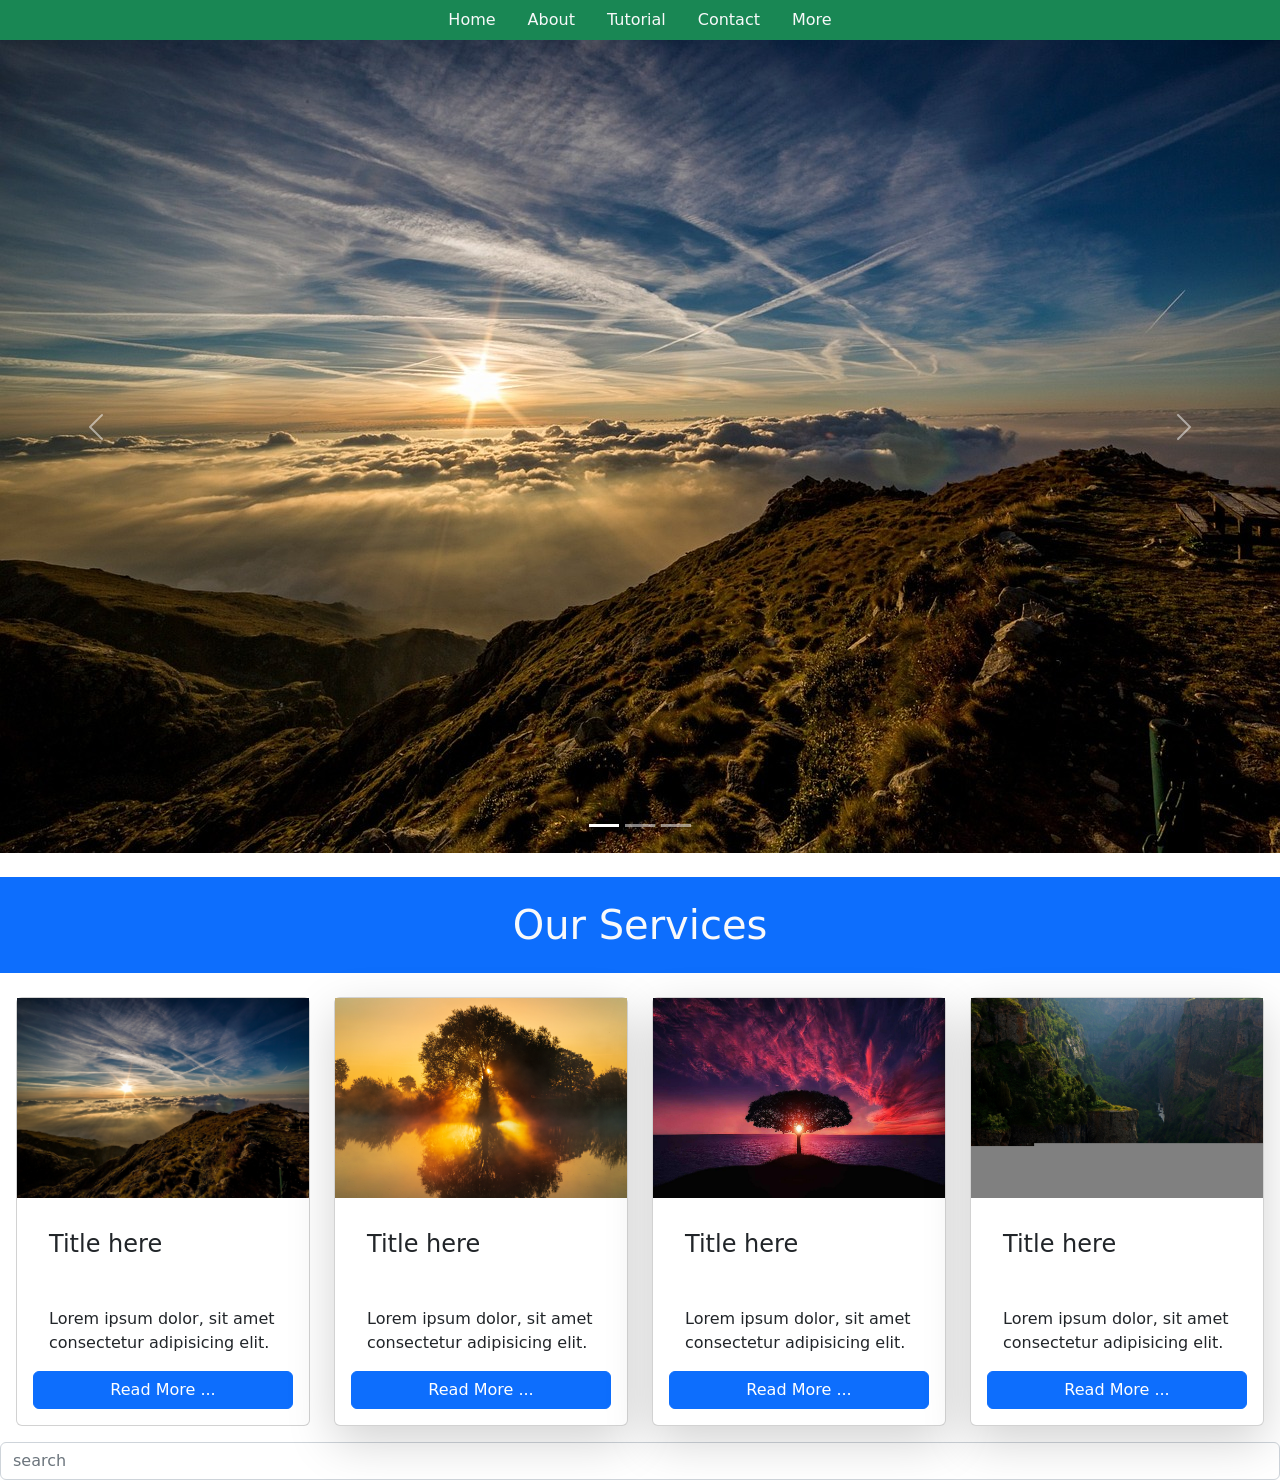
<file: WebTech-HTML-CSS-Bootstrap/TinyWebsite1/index.html>
<!DOCTYPE html>
<html lang="en">
<head>
    <meta charset="UTF-8">
    <meta http-equiv="X-UA-Compatible" content="IE=edge">
    <meta name="viewport" content="width=device-width, initial-scale=1.0">
    <title>Bootstrap 5</title>

    <link rel="stylesheet" href="css/bootstrap.min.css">
    <link rel="stylesheet" href="css/bootstrap-utilities.min.css">
    <link rel="stylesheet" href="css/style.css">
</head>
<body>
    <div>
        <ul class="nav bg-success justify-content-center fixed-top">
            <li class="nav-item"><a class="nav-link text-light" href="#">Home</a></li>
            <li class="nav-item"><a class="nav-link text-light" href="#">About</a></li>
            <li class="nav-item"><a class="nav-link text-light" href="#">Tutorial</a></li>
            <li class="nav-item"><a class="nav-link text-light" href="#">Contact</a></li>
            <li class="nav-item"><a class="nav-link text-light" href="#">More</a></li>
        </ul>
        <div class="cover">    

            
            <!-- Carousel -->
<div id="demo" class="carousel slide" data-bs-ride="carousel">

    <!-- Indicators/dots -->
    <div class="carousel-indicators">
      <button type="button" data-bs-target="#demo" data-bs-slide-to="0" class="active"></button>
      <button type="button" data-bs-target="#demo" data-bs-slide-to="1"></button>
      <button type="button" data-bs-target="#demo" data-bs-slide-to="2"></button>
    </div>
  
    <!-- The slideshow/carousel -->
    <div class="carousel-inner">
      <div class="carousel-item active">
        <img src="img/1.jpg" alt="Los Angeles" class="d-block w-100">
      </div>
      <div class="carousel-item">
        <img src="img/2.jpg" alt="Chicago" class="d-block w-100">
      </div>
      <div class="carousel-item">
        <img src="img/3.jpg" alt="New York" class="d-block w-100">
      </div>
    </div>
  
    <!-- Left and right controls/icons -->
    <button class="carousel-control-prev" type="button" data-bs-target="#demo" data-bs-slide="prev">
      <span class="carousel-control-prev-icon"></span>
    </button>
    <button class="carousel-control-next" type="button" data-bs-target="#demo" data-bs-slide="next">
      <span class="carousel-control-next-icon"></span>
    </button>
  </div>
        </div>
<h1 class="p-4 mt-4 text-light bg-primary text-center">Our Services</h1>

        <div class="row p-3">
            <div class="col-md-3">
                <div class="card ">
                    <div class="card-img-top">
                        <img src="img/1.jpg" height="300px" class="img-fluid" alt="">
                        <div class="card-body">
                            <div class="card-title p-3"><h4>Title here</h4></div>
                                <div class="card-text p-3">
                                    Lorem ipsum dolor, sit amet consectetur adipisicing elit. 
                                </div>
    
                                <div class="d-grid">
                                    <button type="button" class="btn btn-primary btn-block">Read More ... </button>
                                  </div>
                        </div>
                    </div>
                </div>
    
            </div>
            <div class="col-md-3">
                <div class="card shadow-lg">
                    <div class="card-img-top">
                        <img src="img/2.jpg"  class="img-fluid" alt="">
                        <div class="card-body">
                            <div class="card-title p-3"><h4>Title here</h1></div>
                                <div class="card-text p-3">
                                    Lorem ipsum dolor, sit amet consectetur adipisicing elit.
                                </div>
    
                                <div class="d-grid">
                                    <button type="button" class="btn btn-primary btn-block">Read More ... </button>
                                  </div>
                        </div>
                    </div>
                </div>
            </div>
            <div class="col-md-3">
                <div class="card shadow-lg">
                    <div class="card-img-top">
                        <img src="img/3.jpg"  class="img-fluid" alt="">
                        <div class="card-body">
                            <div class="card-title p-3"><h4>Title here</h1></div>
                                <div class="card-text p-3">
                                    Lorem ipsum dolor, sit amet consectetur adipisicing elit. 
                                </div>
    
                                <div class="d-grid">
                                    <button type="button" class="btn btn-primary btn-block">Read More ... </button>
                                  </div>
                        </div>
                    </div>
                </div>
            </div>
            <div class="col-md-3">
                <div class="card shadow-lg">
                    <div class="card-img-top">
                        <img src="img/4.jpg" class="img-fluid" alt="">
                        <div class="card-body">
                            <div class="card-title p-3"><h4>Title here</h1></div>
                                <div class="card-text p-3">
                                    Lorem ipsum dolor, sit amet consectetur adipisicing elit. 
                                </div>
    
                                <div class="d-grid">
                                    <button type="button" class="btn btn-primary btn-block">Read More ... </button>
                                  </div>
                        </div>
                    </div>
                </div>
            </div>
        </div>
        </div>
    </div>
    
    <input type="text" class="form-control" placeholder="search">
    <script src="js/bootstrap.min.js"></script>
</body>
</html>
</file>
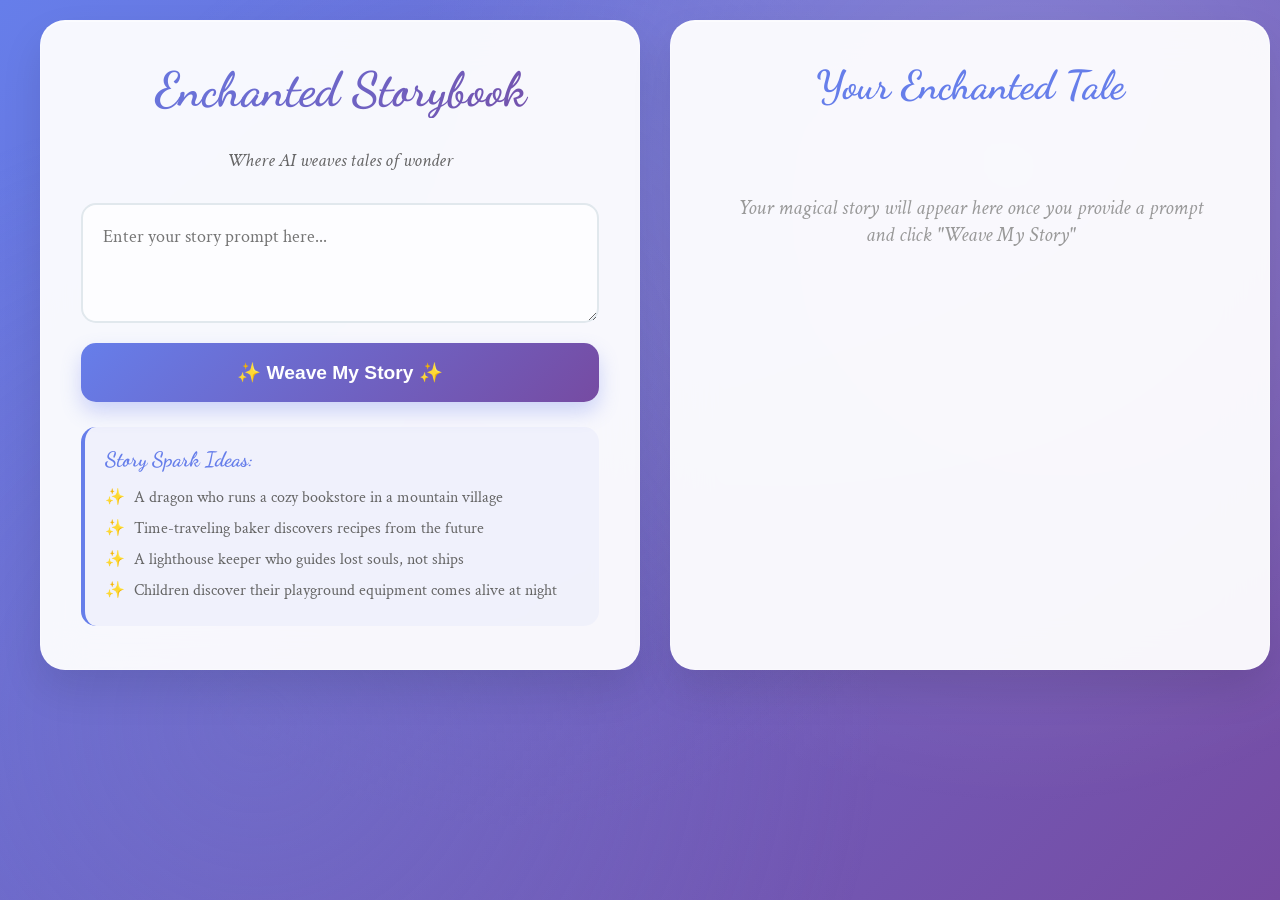
<file: AI_Storybook/AIStorybook.html>
<!DOCTYPE html>
<html lang="en">
<head>
  <meta charset="UTF-8" />
  <meta name="viewport" content="width=device-width, initial-scale=1.0"/>
  <title>Enchanted Storybook AI</title>
  <style>
    @import url('https://fonts.googleapis.com/css2?family=Crimson+Text:ital,wght@0,400;0,600;1,400&family=Dancing+Script:wght@400;700&display=swap');

    * { margin: 0; padding: 0; box-sizing: border-box; }

    body {
      font-family: 'Crimson Text', serif, Georgia, Times, "Times New Roman";
      background: linear-gradient(135deg, #667eea 0%, #764ba2 100%);
      min-height: 100vh;
      padding: 20px;
      overflow-x: hidden;
    }

    .magical-bg {
      position: fixed;
      top: 0; left: 0;
      width: 100%; height: 100%;
      background:
        radial-gradient(circle at 20% 80%, rgba(120, 119, 198, 0.3) 0%, transparent 50%),
        radial-gradient(circle at 80% 20%, rgba(255, 255, 255, 0.2) 0%, transparent 50%),
        radial-gradient(circle at 40% 40%, rgba(120, 119, 198, 0.2) 0%, transparent 50%);
      animation: float 20s ease-in-out infinite;
      pointer-events: none;
      z-index: -1;
    }

    @keyframes float {
      0%, 100% { transform: translateY(0px) rotate(0deg); }
      33% { transform: translateY(-20px) rotate(1deg); }
      66% { transform: translateY(-10px) rotate(-1deg); }
    }

    .container {
      max-width: 1200px;
      margin: 0 auto;
      display: grid;
      grid-template-columns: 1fr 1fr;
      gap: 30px;
      align-items: stretch;
    }

    @media (max-width: 768px) {
      .container { grid-template-columns: 1fr; gap: 20px; }
    }

    .input-section, .story-section {
      background: rgba(255, 255, 255, 0.95);
      backdrop-filter: blur(20px);
      border-radius: 25px;
      padding: 40px;
      width: 600px;
      height: 650px;
      box-shadow:
        0 20px 40px rgba(0, 0, 0, 0.1),
        inset 0 1px 0 rgba(255, 255, 255, 0.6);
      border: 1px solid rgba(255, 255, 255, 0.3);
      transition: all 0.3s ease;
      display: flex;
      flex-direction: column;
    }

    .input-section:hover, .story-section:hover {
      transform: translateY(-5px);
      box-shadow:
        0 25px 50px rgba(0, 0, 0, 0.15),
        inset 0 1px 0 rgba(255, 255, 255, 0.6);
    }

    .title {
      font-family: 'Dancing Script', cursive;
      font-size: 3rem;
      text-align: center;
      margin-bottom: 30px;
      background: linear-gradient(135deg, #667eea, #764ba2);
      background-clip: text;
      -webkit-background-clip: text;
      -webkit-text-fill-color: transparent;
    }

    .subtitle {
      font-size: 1.2rem;
      color: #666;
      text-align: center;
      margin-bottom: 30px;
      font-style: italic;
    }

    .prompt-input {
      width: 100%;
      padding: 20px;
      border: 2px solid #e1e8ed;
      border-radius: 15px;
      font-size: 1.1rem;
      font-family: 'Crimson Text', serif;
      background: rgba(255, 255, 255, 0.8);
      min-height: 120px;
      resize: vertical;
      color: #333;
      transition: all 0.3s ease;
    }

    .prompt-input:focus {
      outline: none;
      border-color: #667eea;
      box-shadow: 0 0 0 4px rgba(102, 126, 234, 0.1);
      background: rgba(255, 255, 255, 1);
    }

    .generate-btn {
      width: 100%;
      padding: 18px;
      margin-top: 20px;
      background: linear-gradient(135deg, #667eea 0%, #764ba2 100%);
      color: white;
      border: none;
      border-radius: 15px;
      font-size: 1.2rem;
      font-weight: 600;
      cursor: pointer;
      transition: all 0.3s ease;
      box-shadow: 0 10px 20px rgba(102, 126, 234, 0.3);
      position: relative;
      overflow: hidden;
    }

    .generate-btn:hover {
      transform: translateY(-2px);
      box-shadow: 0 15px 30px rgba(102, 126, 234, 0.4);
    }

    .generate-btn:disabled { opacity: 0.7; cursor: not-allowed; }

    .story-header {
      font-family: 'Dancing Script', cursive;
      font-size: 2.5rem;
      color: #667eea;
      text-align: center;
      margin-bottom: 25px;
    }

    .story-pages { 
      flex: 1; 
      display: flex; 
      width: 100%; 
      height: 500px; 
      overflow: hidden; 
      position: relative;
      perspective: 1000px;
    }
    .story-page { 
      width: 100%; 
      height: 100%; 
      overflow: hidden;
      padding: 20px; 
      box-sizing: border-box;
      cursor: pointer;
      transition: transform 0.8s ease-in-out;
      position: relative;
      transform-style: preserve-3d;
      backface-visibility: hidden;
      word-break: break-word; /* Add this line */
    }
    
    .story-page:hover {
      background: rgba(102, 126, 234, 0.02);
    }
    
    .story-page.flipping-forward {
      animation: flipForward 0.8s ease-in-out;
    }
    
    .story-page.flipping-backward {
      animation: flipBackward 0.8s ease-in-out;
    }
    
    @keyframes flipForward {
      0% { transform: rotateY(0deg); }
      50% { transform: rotateY(-90deg); }
      100% { transform: rotateY(0deg); }
    }
    
    @keyframes flipBackward {
      0% { transform: rotateY(0deg); }
      50% { transform: rotateY(90deg); }
      100% { transform: rotateY(0deg); }
    }
    
    .story-page::after {
      content: var(--click-hint, "Click → | Right-click ←");
      position: absolute;
      bottom: 10px;
      right: 15px;
      font-size: 0.8rem;
      color: #667eea;
      opacity: 0.7;
      font-style: italic;
      transition: opacity 0.3s ease;
    }
    
    .story-page:hover::after {
      opacity: 1;
    }
    
    .story-page.last-page {
      cursor: default;
    }
    
    .story-page.last-page:hover {
      transform: none;
      background: none;
    }
    
    .story-page.last-page::after {
      content: "The End | Right-click ←";
      color: #764ba2;
      font-weight: 600;
    }
    
    .story-page.first-page::after {
      content: "Click → to begin";
      color: #667eea;
    }

    .story-page p { font-size: 1.2rem; line-height: 1.8; margin-bottom: 1rem; text-align: justify; color:#333; }
    .story-page p:first-child::first-letter {
      font-size: 4rem;
      font-family: 'Dancing Script', cursive;
      float: left; margin: 0 8px 0 0; color: #667eea;
    }

    .story-placeholder {
      color: #999; font-style: italic; text-align: center;
      padding: 60px 20px; font-size: 1.3rem;
    }

    .pagination-controls {
      display: flex;
      justify-content: center;
      align-items: center;
      margin-top: 0;
      gap: 15px;
      position: absolute;
      bottom: 30px;
      left: 0;
      width: 100%;
      z-index: 2;
      pointer-events: none;
    }
    .story-section {
      position: relative;
    }
    .pagination-controls span {
      pointer-events: auto;
      background: rgba(255,255,255,0.85);
      padding: 6px 18px;
      border-radius: 10px;
      box-shadow: 0 2px 8px rgba(102,126,234,0.08);
    }

    .page-btn {
      padding: 10px 18px;
      background: linear-gradient(135deg, #667eea 0%, #764ba2 100%);
      color: white; border: none; border-radius: 10px;
      font-size: 1rem; cursor: pointer;
      transition: all 0.3s ease;
      box-shadow: 0 6px 15px rgba(102, 126, 234, 0.3);
    }

    .page-btn:hover { transform: translateY(-2px); }
    .page-btn:disabled { opacity: 0.6; cursor: not-allowed; transform:none; }

    .prompt-examples {
      margin-top: 25px;
      padding: 20px;
      background: rgba(102, 126, 234, 0.05);
      border-radius: 15px;
      border-left: 4px solid #667eea;
    }

    .prompt-examples h4 {
      color: #667eea;
      margin-bottom: 10px;
      font-family: 'Dancing Script', cursive;
      font-size: 1.3rem;
    }

    .prompt-examples li {
      list-style: none;
      padding: 5px 0;
      color: #666;
      cursor: pointer;
    }

    .prompt-examples li:hover { color: #667eea; }
    .prompt-examples li::before { content: "✨ "; margin-right: 5px; }

    .error-message {
      background: rgba(255, 107, 107, 0.1);
      color: #ff6b6b;
      padding: 15px;
      border-radius: 10px;
      margin-top: 15px;
      border-left: 4px solid #ff6b6b;
    }
  </style>
</head>
<body>
  <div class="magical-bg"></div>

  <div class="container">
    <div class="input-section">
      <h1 class="title">Enchanted Storybook</h1>
      <p class="subtitle">Where AI weaves tales of wonder</p>

      <textarea id="promptInput" class="prompt-input"
        placeholder="Enter your story prompt here..."></textarea>

      <button id="generateBtn" class="generate-btn">✨ Weave My Story ✨</button>
      <div id="errorMessage"></div>

      <div class="prompt-examples">
        <h4>Story Spark Ideas:</h4>
        <ul>
          <li tabindex="0" onclick="fillPrompt('A dragon who runs a cozy bookstore in a mountain village')" onkeypress="if(event.key==='Enter'){fillPrompt('A dragon who runs a cozy bookstore in a mountain village')}"> A dragon who runs a cozy bookstore in a mountain village</li>
          <li tabindex="0" onclick="fillPrompt('Time-traveling baker discovers recipes from the future')" onkeypress="if(event.key==='Enter'){fillPrompt('Time-traveling baker discovers recipes from the future')}"> Time-traveling baker discovers recipes from the future</li>
          <li tabindex="0" onclick="fillPrompt('A lighthouse keeper who guides lost souls, not ships')" onkeypress="if(event.key==='Enter'){fillPrompt('A lighthouse keeper who guides lost souls, not ships')}"> A lighthouse keeper who guides lost souls, not ships</li>
          <li tabindex="0" onclick="fillPrompt('Children discover their playground equipment comes alive at night')" onkeypress="if(event.key==='Enter'){fillPrompt('Children discover their playground equipment comes alive at night')}"> Children discover their playground equipment comes alive at night</li>
        </ul>
      </div>
    </div>

    <div class="story-section">
      <h2 class="story-header">Your Enchanted Tale</h2>
      <div id="storyContent" class="story-content">
        <div class="story-placeholder">
          Your magical story will appear here once you provide a prompt and click "Weave My Story"
        </div>
      </div>
    </div>
  </div>

  <script>
  class StoryBookAgent {
    constructor() {
      this.apiUrl = "http://localhost:5000/api/generate-story";
      this.isGenerating = false;
      this.pages = [];
      this.currentPageIndex = 0;
      this.initializeEventListeners();
    }

    initializeEventListeners() {
      document.getElementById("generateBtn")
        .addEventListener("click", () => this.generateStory());

      document.addEventListener("keydown", (e) => {
        if (!this.pages.length) return;

        if (e.key === "ArrowRight" || e.key === " ") {
          e.preventDefault();
          if (this.currentPageIndex < this.pages.length - 1) {
            this.flipToPage(this.currentPageIndex + 1, 'forward');
          }
        }

        if (e.key === "ArrowLeft") {
          e.preventDefault();
          if (this.currentPageIndex > 0) {
            this.flipToPage(this.currentPageIndex - 1, 'backward');
          }
        }
      });
    }

    async generateStory() {
      if (this.isGenerating) return;

      const prompt = document.getElementById("promptInput").value.trim();
      const generateBtn = document.getElementById("generateBtn");
      const storyContent = document.getElementById("storyContent");
      const errorMessage = document.getElementById("errorMessage");

      errorMessage.innerHTML = "";

      if (!prompt) {
        this.showError("Please enter a story idea!!!");
        return;
      }

      this.isGenerating = true;
      generateBtn.disabled = true;
      generateBtn.textContent = "✨ Weaving Magic...";
      storyContent.innerHTML = `<div class="story-placeholder">Crafting your enchanted tale...</div>`;

      try {
        const response = await fetch(this.apiUrl, {
          method: "POST",
          headers: { "Content-Type": "application/json" },
          body: JSON.stringify({ prompt: prompt })
        });

        if (!response.ok) {
          throw new Error(`Server returned ${response.status}`);
        }

        const data = await response.json();

        if (data.error) {
          this.showError(data.error);
          storyContent.innerHTML =
            `<div class="story-placeholder">Error: ${data.error}</div>`;
          return;
        }

        const story = data.story;

        if (!story || !story.trim()) {
          storyContent.innerHTML =
            `<div class="story-placeholder">Hmm… the AI didn't produce a story. Try another prompt!</div>`;
          this.showError("No story returned from API!");
          return;
        }

        this.displayStory(story.trim());

      } catch (e) {
        console.error("API Error:", e);
        this.showError("Error generating story: " + e.message);
      } finally {
        generateBtn.disabled = false;
        generateBtn.textContent = "✨ Weave My Story ✨";
        this.isGenerating = false;
      }
    }

    displayStory(story) {
      const paragraphs = story.split("\n").filter(p => p.trim());

      const storyContent = document.getElementById("storyContent");
      storyContent.innerHTML = `
        <div class="story-section" style="position:absolute;left:-9999px;top:-9999px;visibility:hidden;width:600px;height:500px;padding:40px;">
          <div class="story-pages" style="width:100%;height:500px;">
            <div class="story-page" style="width:100%;height:100%;"></div>
          </div>
        </div>
      `;

      const storyPages = storyContent.querySelector('.story-pages');
      const measuringPage = storyContent.querySelector('.story-page');
      const maxHeight = storyPages.clientHeight;

      this.processPages(paragraphs, maxHeight, measuringPage);
    }

    processPages(paragraphs, maxHeight, measuringPage) {
      let pages = [];
      let currentPageContent = [];

      paragraphs.forEach(paragraph => {
        const testPara = document.createElement("p");
        testPara.textContent = paragraph.trim();

        measuringPage.innerHTML =
          currentPageContent.map(p => `<p>${p}</p>`).join('') +
          testPara.outerHTML;

        if (measuringPage.scrollHeight > maxHeight) {
          if (currentPageContent.length > 0) {
            pages.push(currentPageContent.map(p => `<p>${p}</p>`).join(''));
          }

          currentPageContent = [paragraph.trim()];

          measuringPage.innerHTML = `<p>${paragraph.trim()}</p>`;

          if (measuringPage.scrollHeight > maxHeight) {
            const splits = this.splitLongParagraph(paragraph.trim(), maxHeight, measuringPage);
            if (splits.length > 0) {
              pages.push(`<p>${splits[0]}</p>`);
              currentPageContent = splits.slice(1);
            }
          }
        } else {
          currentPageContent.push(paragraph.trim());
        }
      });

      if (currentPageContent.length > 0) {
        pages.push(currentPageContent.map(p => `<p>${p}</p>`).join(''));
      }

      this.pages = pages;
      this.currentPageIndex = 0;
      this.renderPage();
    }

    splitLongParagraph(paragraph, maxHeight, measuringPage) {
      const words = paragraph.split(' ');
      const splits = [];
      let current = '';

      for (let word of words) {
        const test = current ? current + ' ' + word : word;
        measuringPage.innerHTML = `<p>${test}</p>`;

        if (measuringPage.scrollHeight > maxHeight && current) {
          splits.push(current.trim());
          current = word;
        } else {
          current = test;
        }
      }

      if (current.trim()) splits.push(current.trim());
      return splits;
    }

    renderPage() {
      const storyContent = document.getElementById("storyContent");
      const page = this.pages[this.currentPageIndex];
      const isLast = this.currentPageIndex === this.pages.length - 1;
      const isFirst = this.currentPageIndex === 0;

      storyContent.innerHTML = `
        <div class="story-pages">
          <div class="story-page ${isLast ? 'last-page' : ''} ${isFirst ? 'first-page' : ''}" id="currentPage">
            ${page}
          </div>
        </div>
        <div class="pagination-controls">
          <span style="color:#667eea;font-weight:600;">
            Page ${this.currentPageIndex + 1} of ${this.pages.length}
          </span>
        </div>
      `;

      const currentPageElement = document.getElementById("currentPage");

      currentPageElement.addEventListener("click", () => {
        if (!isLast) {
          this.flipToPage(this.currentPageIndex + 1, 'forward');
        }
      });

      currentPageElement.addEventListener("contextmenu", (e) => {
        e.preventDefault();
        if (!isFirst) {
          this.flipToPage(this.currentPageIndex - 1, 'backward');
        }
      });
    }

    flipToPage(pageIndex, direction) {
      const currentPageElement = document.getElementById("currentPage");

      if (direction === 'forward') {
        currentPageElement.classList.add('flipping-forward');
      } else {
        currentPageElement.classList.add('flipping-backward');
      }

      setTimeout(() => {
        this.currentPageIndex = pageIndex;
        this.renderPage();
      }, 400);
    }

    showError(msg) {
      document.getElementById("errorMessage").innerHTML =
        `<div class="error-message">${msg}</div>`;
    }
  }

  function fillPrompt(text) {
    document.getElementById("promptInput").value = text;
    document.getElementById("promptInput").focus();
  }

  document.addEventListener("DOMContentLoaded", () => {
    new StoryBookAgent();
  });
  </script>
</body>
</html>
</file>
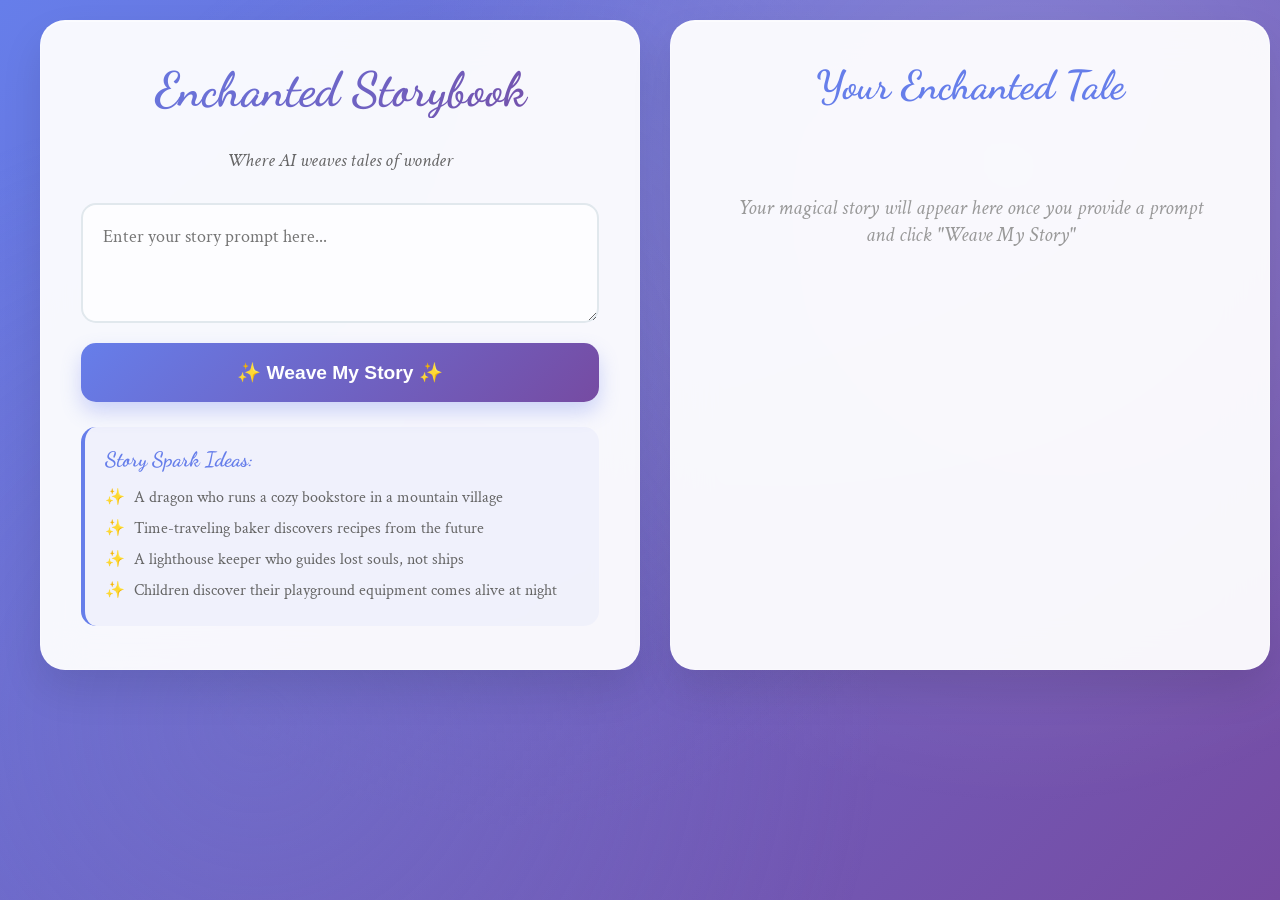
<file: AI_Storybook/indextest.html>
<!DOCTYPE html>
<html lang="en">
<head>
  <meta charset="UTF-8" />
  <meta name="viewport" content="width=device-width, initial-scale=1.0"/>
  <title>Enchanted Storybook AI</title>
  <style>
    @import url('https://fonts.googleapis.com/css2?family=Crimson+Text:ital,wght@0,400;0,600;1,400&family=Dancing+Script:wght@400;700&display=swap');

    * { margin: 0; padding: 0; box-sizing: border-box; }

    body {
      font-family: 'Crimson Text', serif;
      background: linear-gradient(135deg, #667eea 0%, #764ba2 100%);
      min-height: 100vh;
      padding: 20px;
      overflow-x: hidden;
    }

    .magical-bg {
      position: fixed;
      top: 0; left: 0;
      width: 100%; height: 100%;
      background:
        radial-gradient(circle at 20% 80%, rgba(120, 119, 198, 0.3) 0%, transparent 50%),
        radial-gradient(circle at 80% 20%, rgba(255, 255, 255, 0.2) 0%, transparent 50%),
        radial-gradient(circle at 40% 40%, rgba(120, 119, 198, 0.2) 0%, transparent 50%);
      animation: float 20s ease-in-out infinite;
      pointer-events: none;
      z-index: -1;
    }

    @keyframes float {
      0%, 100% { transform: translateY(0px) rotate(0deg); }
      33% { transform: translateY(-20px) rotate(1deg); }
      66% { transform: translateY(-10px) rotate(-1deg); }
    }

    .container {
      max-width: 1200px;
      margin: 0 auto;
      display: grid;
      grid-template-columns: 1fr 1fr;
      gap: 30px;
      align-items: stretch;
    }

    @media (max-width: 768px) {
      .container { grid-template-columns: 1fr; gap: 20px; }
    }

    .input-section, .story-section {
      background: rgba(255, 255, 255, 0.95);
      backdrop-filter: blur(20px);
      border-radius: 25px;
      padding: 40px;
      width: 600px;
      height: 650px;
      box-shadow:
        0 20px 40px rgba(0, 0, 0, 0.1),
        inset 0 1px 0 rgba(255, 255, 255, 0.6);
      border: 1px solid rgba(255, 255, 255, 0.3);
      transition: all 0.3s ease;
      display: flex;
      flex-direction: column;
    }

    .input-section:hover, .story-section:hover {
      transform: translateY(-5px);
      box-shadow:
        0 25px 50px rgba(0, 0, 0, 0.15),
        inset 0 1px 0 rgba(255, 255, 255, 0.6);
    }

    .title {
      font-family: 'Dancing Script', cursive;
      font-size: 3rem;
      text-align: center;
      margin-bottom: 30px;
      background: linear-gradient(135deg, #667eea, #764ba2);
      background-clip: text;
      -webkit-background-clip: text;
      -webkit-text-fill-color: transparent;
    }

    .subtitle {
      font-size: 1.2rem;
      color: #666;
      text-align: center;
      margin-bottom: 30px;
      font-style: italic;
    }

    .prompt-input {
      width: 100%;
      padding: 20px;
      border: 2px solid #e1e8ed;
      border-radius: 15px;
      font-size: 1.1rem;
      font-family: 'Crimson Text', serif;
      background: rgba(255, 255, 255, 0.8);
      min-height: 120px;
      resize: vertical;
      color: #333;
      transition: all 0.3s ease;
    }

    .prompt-input:focus {
      outline: none;
      border-color: #667eea;
      box-shadow: 0 0 0 4px rgba(102, 126, 234, 0.1);
      background: rgba(255, 255, 255, 1);
    }

    .generate-btn {
      width: 100%;
      padding: 18px;
      margin-top: 20px;
      background: linear-gradient(135deg, #667eea 0%, #764ba2 100%);
      color: white;
      border: none;
      border-radius: 15px;
      font-size: 1.2rem;
      font-weight: 600;
      cursor: pointer;
      transition: all 0.3s ease;
      box-shadow: 0 10px 20px rgba(102, 126, 234, 0.3);
      position: relative;
      overflow: hidden;
    }

    .generate-btn:hover {
      transform: translateY(-2px);
      box-shadow: 0 15px 30px rgba(102, 126, 234, 0.4);
    }

    .generate-btn:disabled { opacity: 0.7; cursor: not-allowed; }

    .story-header {
      font-family: 'Dancing Script', cursive;
      font-size: 2.5rem;
      color: #667eea;
      text-align: center;
      margin-bottom: 25px;
    }

    .story-pages { 
      flex: 1; 
      display: flex; 
      width: 100%; 
      height: 500px; 
      overflow: hidden; 
      position: relative;
      perspective: 1000px;
    }
    .story-page { 
      width: 100%; 
      height: 100%; 
      overflow: hidden;
      padding: 20px; 
      box-sizing: border-box;
      cursor: pointer;
      transition: transform 0.8s ease-in-out;
      position: relative;
      transform-style: preserve-3d;
      backface-visibility: hidden;
      word-break: break-word; /* Add this line */
    }
    
    .story-page:hover {
      background: rgba(102, 126, 234, 0.02);
    }
    
    .story-page.flipping-forward {
      animation: flipForward 0.8s ease-in-out;
    }
    
    .story-page.flipping-backward {
      animation: flipBackward 0.8s ease-in-out;
    }
    
    @keyframes flipForward {
      0% { transform: rotateY(0deg); }
      50% { transform: rotateY(-90deg); }
      100% { transform: rotateY(0deg); }
    }
    
    @keyframes flipBackward {
      0% { transform: rotateY(0deg); }
      50% { transform: rotateY(90deg); }
      100% { transform: rotateY(0deg); }
    }
    
    .story-page::after {
      content: var(--click-hint, "Click → | Right-click ←");
      position: absolute;
      bottom: 10px;
      right: 15px;
      font-size: 0.8rem;
      color: #667eea;
      opacity: 0.7;
      font-style: italic;
      transition: opacity 0.3s ease;
    }
    
    .story-page:hover::after {
      opacity: 1;
    }
    
    .story-page.last-page {
      cursor: default;
    }
    
    .story-page.last-page:hover {
      transform: none;
      background: none;
    }
    
    .story-page.last-page::after {
      content: "The End | Right-click ←";
      color: #764ba2;
      font-weight: 600;
    }
    
    .story-page.first-page::after {
      content: "Click → to begin";
      color: #667eea;
    }

    .story-page p { font-size: 1.2rem; line-height: 1.8; margin-bottom: 1rem; text-align: justify; color:#333; }
    .story-page p:first-child::first-letter {
      font-size: 4rem;
      font-family: 'Dancing Script', cursive;
      float: left; margin: 0 8px 0 0; color: #667eea;
    }

    .story-placeholder {
      color: #999; font-style: italic; text-align: center;
      padding: 60px 20px; font-size: 1.3rem;
    }

    .pagination-controls {
      display: flex;
      justify-content: center;
      align-items: center;
      margin-top: 0;
      gap: 15px;
      position: absolute;
      bottom: 30px;
      left: 0;
      width: 100%;
      z-index: 2;
      pointer-events: none;
    }
    .story-section {
      position: relative;
    }
    .pagination-controls span {
      pointer-events: auto;
      background: rgba(255,255,255,0.85);
      padding: 6px 18px;
      border-radius: 10px;
      box-shadow: 0 2px 8px rgba(102,126,234,0.08);
    }

    .page-btn {
      padding: 10px 18px;
      background: linear-gradient(135deg, #667eea 0%, #764ba2 100%);
      color: white; border: none; border-radius: 10px;
      font-size: 1rem; cursor: pointer;
      transition: all 0.3s ease;
      box-shadow: 0 6px 15px rgba(102, 126, 234, 0.3);
    }

    .page-btn:hover { transform: translateY(-2px); }
    .page-btn:disabled { opacity: 0.6; cursor: not-allowed; transform:none; }

    .prompt-examples {
      margin-top: 25px;
      padding: 20px;
      background: rgba(102, 126, 234, 0.05);
      border-radius: 15px;
      border-left: 4px solid #667eea;
    }

    .prompt-examples h4 {
      color: #667eea;
      margin-bottom: 10px;
      font-family: 'Dancing Script', cursive;
      font-size: 1.3rem;
    }

    .prompt-examples li {
      list-style: none;
      padding: 5px 0;
      color: #666;
      cursor: pointer;
    }

    .prompt-examples li:hover { color: #667eea; }
    .prompt-examples li::before { content: "✨ "; margin-right: 5px; }

    .error-message {
      background: rgba(255, 107, 107, 0.1);
      color: #ff6b6b;
      padding: 15px;
      border-radius: 10px;
      margin-top: 15px;
      border-left: 4px solid #ff6b6b;
    }
  </style>
</head>
<body>
  <div class="magical-bg"></div>

  <div class="container">
    <div class="input-section">
      <h1 class="title">Enchanted Storybook</h1>
      <p class="subtitle">Where AI weaves tales of wonder</p>

      <textarea id="promptInput" class="prompt-input"
        placeholder="Enter your story prompt here..."></textarea>

      <button id="generateBtn" class="generate-btn">✨ Weave My Story ✨</button>
      <div id="errorMessage"></div>

      <div class="prompt-examples">
        <h4>Story Spark Ideas:</h4>
        <ul>
          <li onclick="fillPrompt('A dragon who runs a cozy bookstore in a mountain village')">A dragon who runs a cozy bookstore in a mountain village</li>
          <li onclick="fillPrompt('Time-traveling baker discovers recipes from the future')">Time-traveling baker discovers recipes from the future</li>
          <li onclick="fillPrompt('A lighthouse keeper who guides lost souls, not ships')">A lighthouse keeper who guides lost souls, not ships</li>
          <li onclick="fillPrompt('Children discover their playground equipment comes alive at night')">Children discover their playground equipment comes alive at night</li>
        </ul>
      </div>
    </div>

    <div class="story-section">
      <h2 class="story-header">Your Enchanted Tale</h2>
      <div id="storyContent" class="story-content">
        <div class="story-placeholder">
          Your magical story will appear here once you provide a prompt and click "Weave My Story"
        </div>
      </div>
    </div>
  </div>

  <script>
    class StoryBookAgent {
      constructor() {
        this.apiKey = "AIzaSyA6wpvZv1Gopt4I_Emo9R9dLmfqhCe60Z4"; // testting the old ver
        this.apiUrl = `https://generativelanguage.googleapis.com/v1beta/models/gemini-1.5-flash:generateContent?key=${this.apiKey}`;
        this.initializeEventListeners();
      }

      initializeEventListeners() {
        document.getElementById("generateBtn").addEventListener("click", () => this.generateStory());
        
        // Add keyboard navigation
        document.addEventListener("keydown", (e) => {
          if (this.pages && this.pages.length > 0) {
            if (e.key === "ArrowRight" || e.key === " ") {
              e.preventDefault();
              if (this.currentPageIndex < this.pages.length - 1) {
                this.flipToPage(this.currentPageIndex + 1, 'forward');
              }
            } else if (e.key === "ArrowLeft") {
              e.preventDefault();
              if (this.currentPageIndex > 0) {
                this.flipToPage(this.currentPageIndex - 1, 'backward');
              }
            }
          }
        });
      }

      async generateStory() {
        const prompt = document.getElementById("promptInput").value.trim();
        const generateBtn = document.getElementById("generateBtn");
        const storyContent = document.getElementById("storyContent");
        const errorMessage = document.getElementById("errorMessage");

        errorMessage.innerHTML = "";
        if (!prompt) {
          this.showError("Please enter a story idea!!!");
          return;
        }

        generateBtn.disabled = true;
        generateBtn.textContent = "✨ Weaving Magic...";

        storyContent.innerHTML = `<div class="story-placeholder">Crafting your enchanted tale...</div>`;

        try {
          const enhancedPrompt = `Create a captivating, well-structured story based on this prompt: "${prompt}". 
          Make it feel like a classic storybook tale, around 2000-3000 words.`;

          const response = await fetch(this.apiUrl, {
            method: "POST",
            headers: { "Content-Type": "application/json" },
            body: JSON.stringify({
              contents: [{ parts: [{ text: enhancedPrompt }] }],
              generationConfig: { temperature: 0.8, maxOutputTokens: 4000 }
            })
          });

          const data = await response.json();
          const story = data?.candidates?.[0]?.content?.parts?.[0]?.text || "";
          
          // Debug: Log story length and check for truncation
          console.log("Story length:", story.length);
          console.log("Story word count:", story.split(' ').length);
          
          if (story) {
            // Check if story might be truncated
            if (story.length > 0 && !story.endsWith('.') && !story.endsWith('!') && !story.endsWith('?')) {
              console.warn("Story might be truncated - doesn't end with proper punctuation");
            }
            this.displayStory(story);
          } else {
            this.showError("No story returned from API!");
          }
        } catch (e) {
          console.error("API Error:", e);
          this.showError("Error generating story: " + e.message);
        } finally {
          generateBtn.disabled = false;
          generateBtn.textContent = "✨ Weave My Story ✨";
        }
      }

      displayStory(story) {
        const paragraphs = story.split("\n").filter(p => p.trim());
        
        // Debug: Log paragraph count and content
        console.log("Total paragraphs:", paragraphs.length);
        console.log("First paragraph:", paragraphs[0]?.substring(0, 100) + "...");
        console.log("Last paragraph:", paragraphs[paragraphs.length - 1]?.substring(0, 100) + "...");

        // Create a hidden measuring container
        const storyContent = document.getElementById("storyContent");
        storyContent.innerHTML = `
  <div class="story-section" style="position: absolute; left: -9999px; top: -9999px; visibility: hidden; width:600px; height:500px; padding:40px;">
    <div class="story-pages" style="width:100%; height:500px;">
      <div class="story-page" style="width:100%; height:100%;"></div>
    </div>
  </div>
`;
        
        const storyPages = storyContent.querySelector('.story-pages');
        const measuringPage = storyContent.querySelector('.story-page');
        
        // Get the actual available height for content
        const maxHeight = storyPages.clientHeight;
        console.log("Max height for pages:", maxHeight);
        
        // Process pages with accurate height measurement
        this.processPages(paragraphs, maxHeight, measuringPage);
      }

      processPages(paragraphs, maxHeight, measuringPage) {
        let pages = [];
        let currentPageContent = [];

        paragraphs.forEach(paragraph => {
          // Test adding this paragraph to current page
          const testPara = document.createElement("p");
          testPara.textContent = paragraph.trim();
          measuringPage.innerHTML = currentPageContent.map(p => `<p>${p}</p>`).join('') + testPara.outerHTML;

          // Check if this would exceed the page height
          if (measuringPage.scrollHeight > maxHeight) {
            // Save current page if it has content
            if (currentPageContent.length > 0) {
              pages.push(currentPageContent.map(p => `<p>${p}</p>`).join(''));
            }

            // Start new page with current paragraph
            currentPageContent = [paragraph.trim()];
            
            // Test if this single paragraph fits
            measuringPage.innerHTML = `<p>${paragraph.trim()}</p>`;
            if (measuringPage.scrollHeight > maxHeight) {
              // Split the long paragraph
              const splitParagraphs = this.splitLongParagraph(paragraph.trim(), maxHeight, measuringPage);
              if (splitParagraphs.length > 0) {
                // Add all but the last split to current page
                currentPageContent = splitParagraphs.slice(0, -1);
                // The last split becomes the start of next page
                if (splitParagraphs.length > 1) {
                  pages.push(currentPageContent.map(p => `<p>${p}</p>`).join(''));
                  currentPageContent = [splitParagraphs[splitParagraphs.length - 1]];
                }
              }
            }
          } else {
            // Paragraph fits, add it to current page
            currentPageContent.push(paragraph.trim());
          }
        });

        // Add the last page if it has content
        if (currentPageContent.length > 0) {
          pages.push(currentPageContent.map(p => `<p>${p}</p>`).join(''));
        }

        // Debug: Log page splitting results
        console.log("Total pages created:", pages.length);
        console.log("Total paragraphs processed:", paragraphs.length);
        console.log("Paragraphs per page:", pages.map((page, i) => {
          const paraCount = (page.match(/<p>/g) || []).length;
          return `Page ${i+1}: ${paraCount} paragraphs`;
        }));

        this.pages = pages;
        this.currentPageIndex = 0;
        this.renderPage();
      }

      splitLongParagraph(paragraph, maxHeight, measuringPage) {
        const words = paragraph.split(' ');
        const splitParagraphs = [];
        let currentText = '';

        for (let i = 0; i < words.length; i++) {
          const testText = currentText + (currentText ? ' ' : '') + words[i];
          measuringPage.innerHTML = `<p>${testText}</p>`;
          
          if (measuringPage.scrollHeight > maxHeight && currentText.trim()) {
            // Current text fits, but adding this word would overflow
            splitParagraphs.push(currentText.trim());
            currentText = words[i];
          } else {
            currentText = testText;
          }
        }
        
        // Add remaining text
        if (currentText.trim()) {
          splitParagraphs.push(currentText.trim());
        }
        
        return splitParagraphs;
      }


      renderPage() {
        const storyContent = document.getElementById("storyContent");
        const page = this.pages[this.currentPageIndex];
        const isLastPage = this.currentPageIndex === this.pages.length - 1;
        const isFirstPage = this.currentPageIndex === 0;
        
        storyContent.innerHTML = `
          <div class="story-pages">
            <div class="story-page ${isLastPage ? 'last-page' : ''} ${isFirstPage ? 'first-page' : ''}" id="currentPage">${page}</div>
          </div>
          <div class="pagination-controls">
            <span style="color:#667eea; font-weight:600;">Page ${this.currentPageIndex+1} of ${this.pages.length}</span>
          </div>
        `;
        
        // Add click functionality to flip pages
        const currentPageElement = document.getElementById("currentPage");
        currentPageElement.addEventListener("click", () => {
          if (!isLastPage) {
            this.flipToPage(this.currentPageIndex + 1, 'forward');
          }
        });
        
        // Add right-click for previous page
        currentPageElement.addEventListener("contextmenu", (e) => {
          e.preventDefault();
          if (!isFirstPage) {
            this.flipToPage(this.currentPageIndex - 1, 'backward');
          }
        });
      }

      flipToPage(pageIndex, direction) {
        const currentPageElement = document.getElementById("currentPage");
        
        // Add flip animation class
        if (direction === 'forward') {
          currentPageElement.classList.add('flipping-forward');
        } else {
          currentPageElement.classList.add('flipping-backward');
        }
        
        // Wait for animation to complete, then change page
        setTimeout(() => {
          this.currentPageIndex = pageIndex;
          this.renderPage();
        }, 400); // Half of the animation duration
      }

      showError(msg) {
        document.getElementById("errorMessage").innerHTML = `<div class="error-message">${msg}</div>`;
      }
    }

    function fillPrompt(text) {
      document.getElementById("promptInput").value = text;
      document.getElementById("promptInput").focus();
    }

    document.addEventListener("DOMContentLoaded", () => { new StoryBookAgent(); });
  </script>
</body>
</html>
</file>
<file: WebTech-HTML-CSS-Bootstrap/TinyWebsite1/css/style.css>
*,body{
    margin: 0;
    padding: 0;
    box-sizing: border-box;
}

.img-fluid {
    height: 200px;
    width: 100%;
}
</file>
